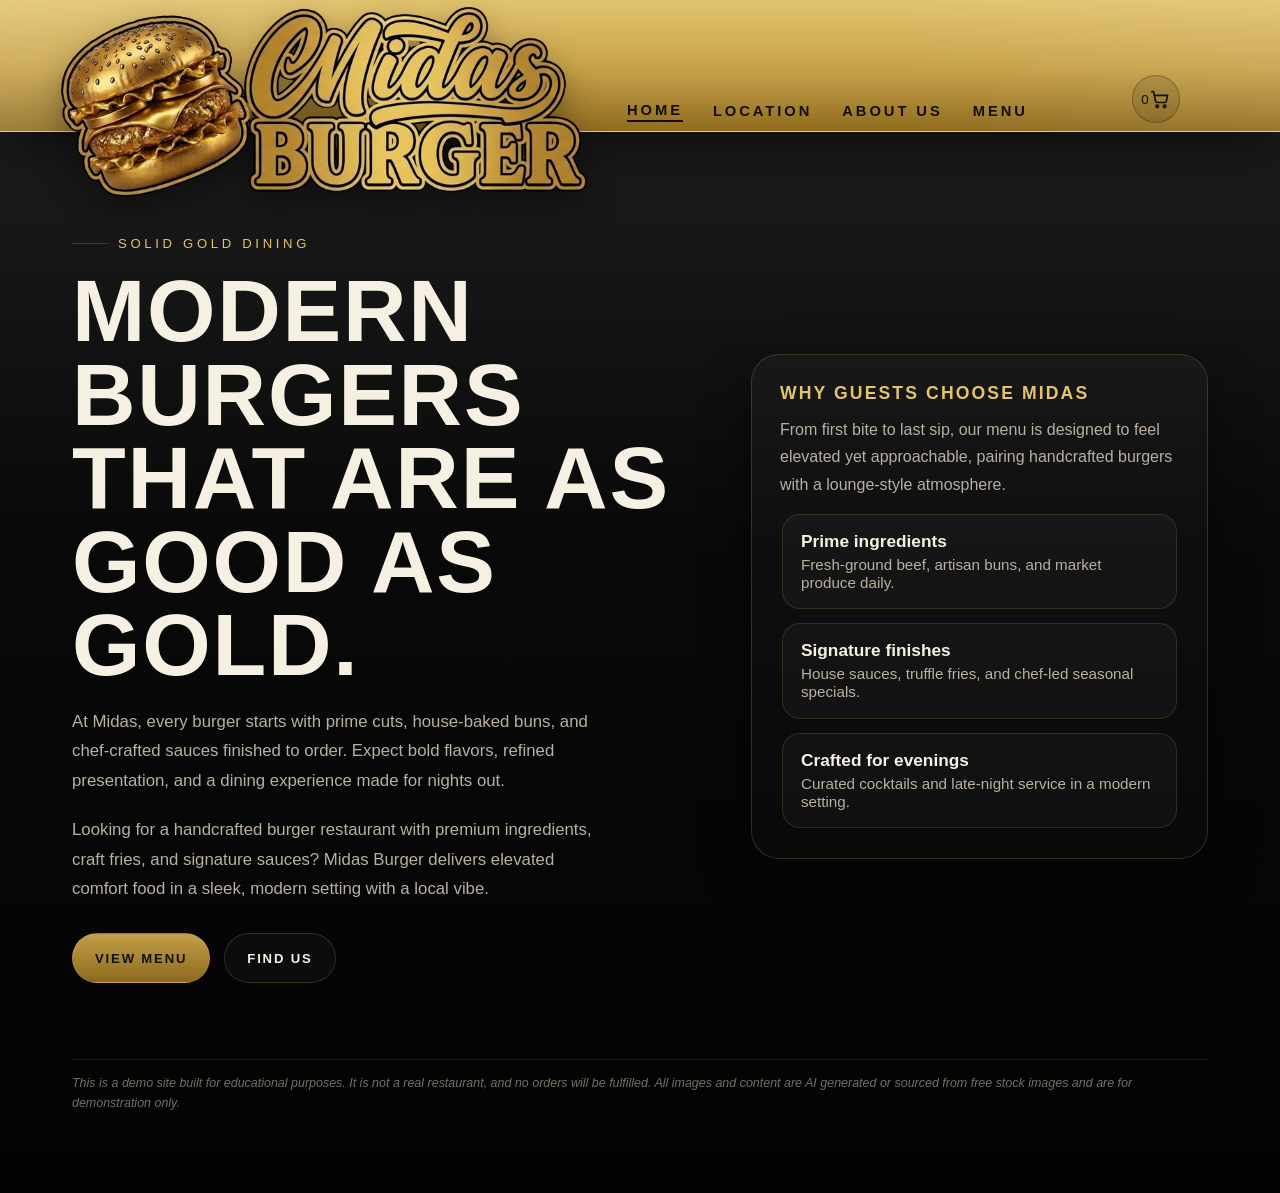
<file: index.html>
<!doctype html>
<html lang="en">
  <head>
    <meta charset="UTF-8" />
    <meta name="viewport" content="width=device-width, initial-scale=1.0" />
    <title>Midas Burger | Handcrafted Burger Restaurant</title>
    <meta
      name="description"
      content="Discover Midas Burger, a modern handcrafted burger restaurant featuring premium burgers, artisan buns, signature sauces, craft fries, and a stylish late night dining experience with a local vibe. (This is a demo site for educational purposes.)"
    />
    <meta name="robots" content="index, follow" />
    <meta name="author" content="Alan George | AlanGeorge.Dev" />
    <meta property="og:type" content="website" />
    <meta
      property="og:title"
      content="Midas Burger | Handcrafted Burger Restaurant"
    />
    <meta
      property="og:description"
      content="Discover Midas Burger, a modern handcrafted burger restaurant featuring premium burgers, artisan buns, signature sauces, craft fries, and a stylish late night dining experience with a local vibe. (This is a demo site for educational purposes.)"
    />
    <meta property="og:url" content="https://midas-burger.alangeorge.dev/" />
    <meta
      property="og:image"
      content="https://midas-burger.alangeorge.dev/assets/images/logo.png"
    />
    <link rel="icon" type="image/x-icon" href="./assets/images/favicon.svg" />
    <link rel="stylesheet" href="./css/styles.css" />
    <link rel="stylesheet" href="./css/home.css" />
    <script src="./js/main.js" defer></script>
    <script src="./js/cart.js" defer></script>
  </head>
  <body>
    <div class="container">
      <header class="top-bar">
        <div class="top-bar-contents">
          <div class="logo-container">
            <a class="logo-link" href="./index.html" aria-label="Midas home">
              <img
                class="logo"
                src="./assets/images/logo.png"
                alt="Midas Burger restaurant logo"
              />
            </a>
          </div>

          <div class="nav-container" aria-label="Primary navigation">
            <button
              class="nav-hamburger-toggle"
              type="button"
              aria-expanded="false"
              aria-controls="primary-navigation"
              aria-label="Open navigation menu"
            >
              <span></span>
              <span></span>
              <span></span>
            </button>
            <nav class="nav" id="primary-navigation">
              <a class="is-active" href="./index.html">home</a>
              <a href="./locations.html">location</a>
              <a href="./about.html">about us</a>
              <a href="./menu.html">menu</a>
            </nav>
          </div>

          <button class="cart-button" type="button" aria-label="Shopping cart">
            <span class="cart-count">0</span>
            <svg
              viewBox="0 0 24 24"
              fill="none"
              stroke-width="1.8"
              stroke-linecap="round"
              stroke-linejoin="round"
              aria-hidden="true"
            >
              <circle cx="9" cy="20" r="1.4"></circle>
              <circle cx="17" cy="20" r="1.4"></circle>
              <path
                d="M3 4h2l2.1 10.2a2 2 0 0 0 2 1.6h7.8a2 2 0 0 0 2-1.5l1.4-6.3H7.1"
              ></path>
            </svg>
          </button>
        </div>
      </header>

      <main id="home">
        <section class="home-content">
          <div class="home-hero">
            <div class="eyebrow">Solid Gold Dining</div>
            <h1>Modern burgers that are as good as gold.</h1>
            <p>
              At Midas, every burger starts with prime cuts, house-baked buns,
              and chef-crafted sauces finished to order. Expect bold flavors,
              refined presentation, and a dining experience made for nights out.
            </p>
            <p>
              Looking for a handcrafted burger restaurant with premium
              ingredients, craft fries, and signature sauces? Midas Burger
              delivers elevated comfort food in a sleek, modern setting with a
              local vibe.
            </p>

            <div class="hero-actions">
              <a class="button primary" href="./menu.html">view menu</a>
              <a class="button secondary" href="./locations.html">find us</a>
            </div>
          </div>

          <aside class="stat-panel" aria-label="Highlights">
            <h2>Why guests choose Midas</h2>
            <p>
              From first bite to last sip, our menu is designed to feel elevated
              yet approachable, pairing handcrafted burgers with a lounge-style
              atmosphere.
            </p>

            <table class="stat-panel-grid">
              <tbody>
                <tr>
                  <th scope="row">Prime ingredients</th>
                  <td>
                    Fresh-ground beef, artisan buns, and market produce daily.
                  </td>
                </tr>
                <tr>
                  <th scope="row">Signature finishes</th>
                  <td>
                    House sauces, truffle fries, and chef-led seasonal specials.
                  </td>
                </tr>
                <tr>
                  <th scope="row">Crafted for evenings</th>
                  <td>
                    Curated cocktails and late-night service in a modern
                    setting.
                  </td>
                </tr>
              </tbody>
            </table>
          </aside>
        </section>

        <section id="disclaimer" class="disclaimer">
          <p>
            This is a demo site built for educational purposes. It is not a real
            restaurant, and no orders will be fulfilled. All images and content
            are AI generated or sourced from free stock images and are for
            demonstration only.
          </p>
        </section>
      </main>
    </div>

    <script></script>
  </body>
</html>
</file>
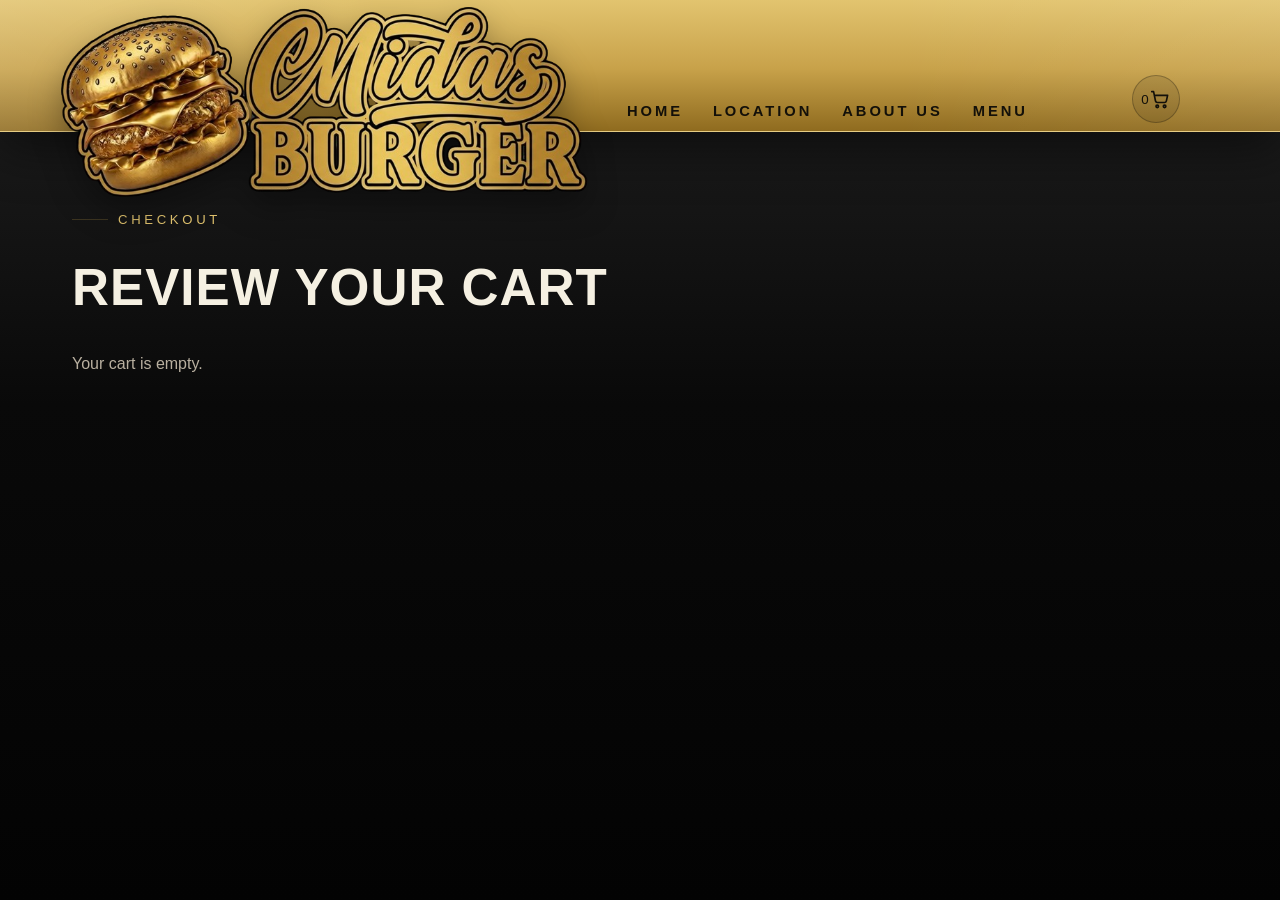
<file: checkout.html>
<!doctype html>
<html lang="en">
  <head>
    <meta charset="UTF-8" />
    <meta name="viewport" content="width=device-width, initial-scale=1.0" />
    <title>Midas Burger | Checkout</title>
    <meta
      name="description"
      content="Review your cart and complete the Midas Burger demo checkout flow. (This is a demo site for educational purposes.)"
    />
    <meta name="robots" content="noindex, follow" />
    <meta property="og:type" content="website" />
    <meta property="og:title" content="Midas Burger | Checkout" />
    <meta
      property="og:description"
      content="Review your cart and complete the Midas Burger demo checkout flow. (This is a demo site for educational purposes.)"
    />
    <meta
      property="og:url"
      content="https://midas-burger.alangeorge.dev/checkout.html"
    />
    <meta
      property="og:image"
      content="https://midas-burger.alangeorge.dev/assets/images/logo.png"
    />
    <link rel="stylesheet" href="./css/styles.css" />
    <link rel="stylesheet" href="./css/checkout.css" />
    <script src="./js/main.js" defer></script>
    <script src="./js/cart.js" defer></script>
    <script src="./js/checkout.js" defer></script>
  </head>
  <body>
    <div class="container">
      <header class="top-bar">
        <div class="top-bar-contents">
          <div class="logo-container">
            <a class="logo-link" href="./index.html" aria-label="Midas home">
              <img src="./assets/images/logo.png" alt="Midas logo" />
            </a>
          </div>

          <div class="nav-container" aria-label="Primary navigation">
            <button
              class="nav-hamburger-toggle"
              type="button"
              aria-expanded="false"
              aria-controls="primary-navigation"
              aria-label="Open navigation menu"
            >
              <span></span>
              <span></span>
              <span></span>
            </button>
            <nav class="nav" id="primary-navigation">
              <a href="./index.html">home</a>
              <a href="./locations.html">location</a>
              <a href="./about.html">about us</a>
              <a href="./menu.html">menu</a>
            </nav>
          </div>

          <button class="cart-button" type="button" aria-label="Shopping cart">
            <span class="cart-count"></span>
            <svg
              viewBox="0 0 24 24"
              fill="none"
              stroke-width="1.8"
              stroke-linecap="round"
              stroke-linejoin="round"
              aria-hidden="true"
            >
              <circle cx="9" cy="20" r="1.4"></circle>
              <circle cx="17" cy="20" r="1.4"></circle>
              <path
                d="M3 4h2l2.1 10.2a2 2 0 0 0 2 1.6h7.8a2 2 0 0 0 2-1.5l1.4-6.3H7.1"
              ></path>
            </svg>
          </button>
        </div>
      </header>

      <main id="checkout">
        <section class="checkout-content">
          <div class="eyebrow">Checkout</div>
          <h1>Review Your Cart</h1>
          <div id="checkout-items" class="checkout-items"></div>
        </section>
      </main>
    </div>
  </body>
</html>
</file>
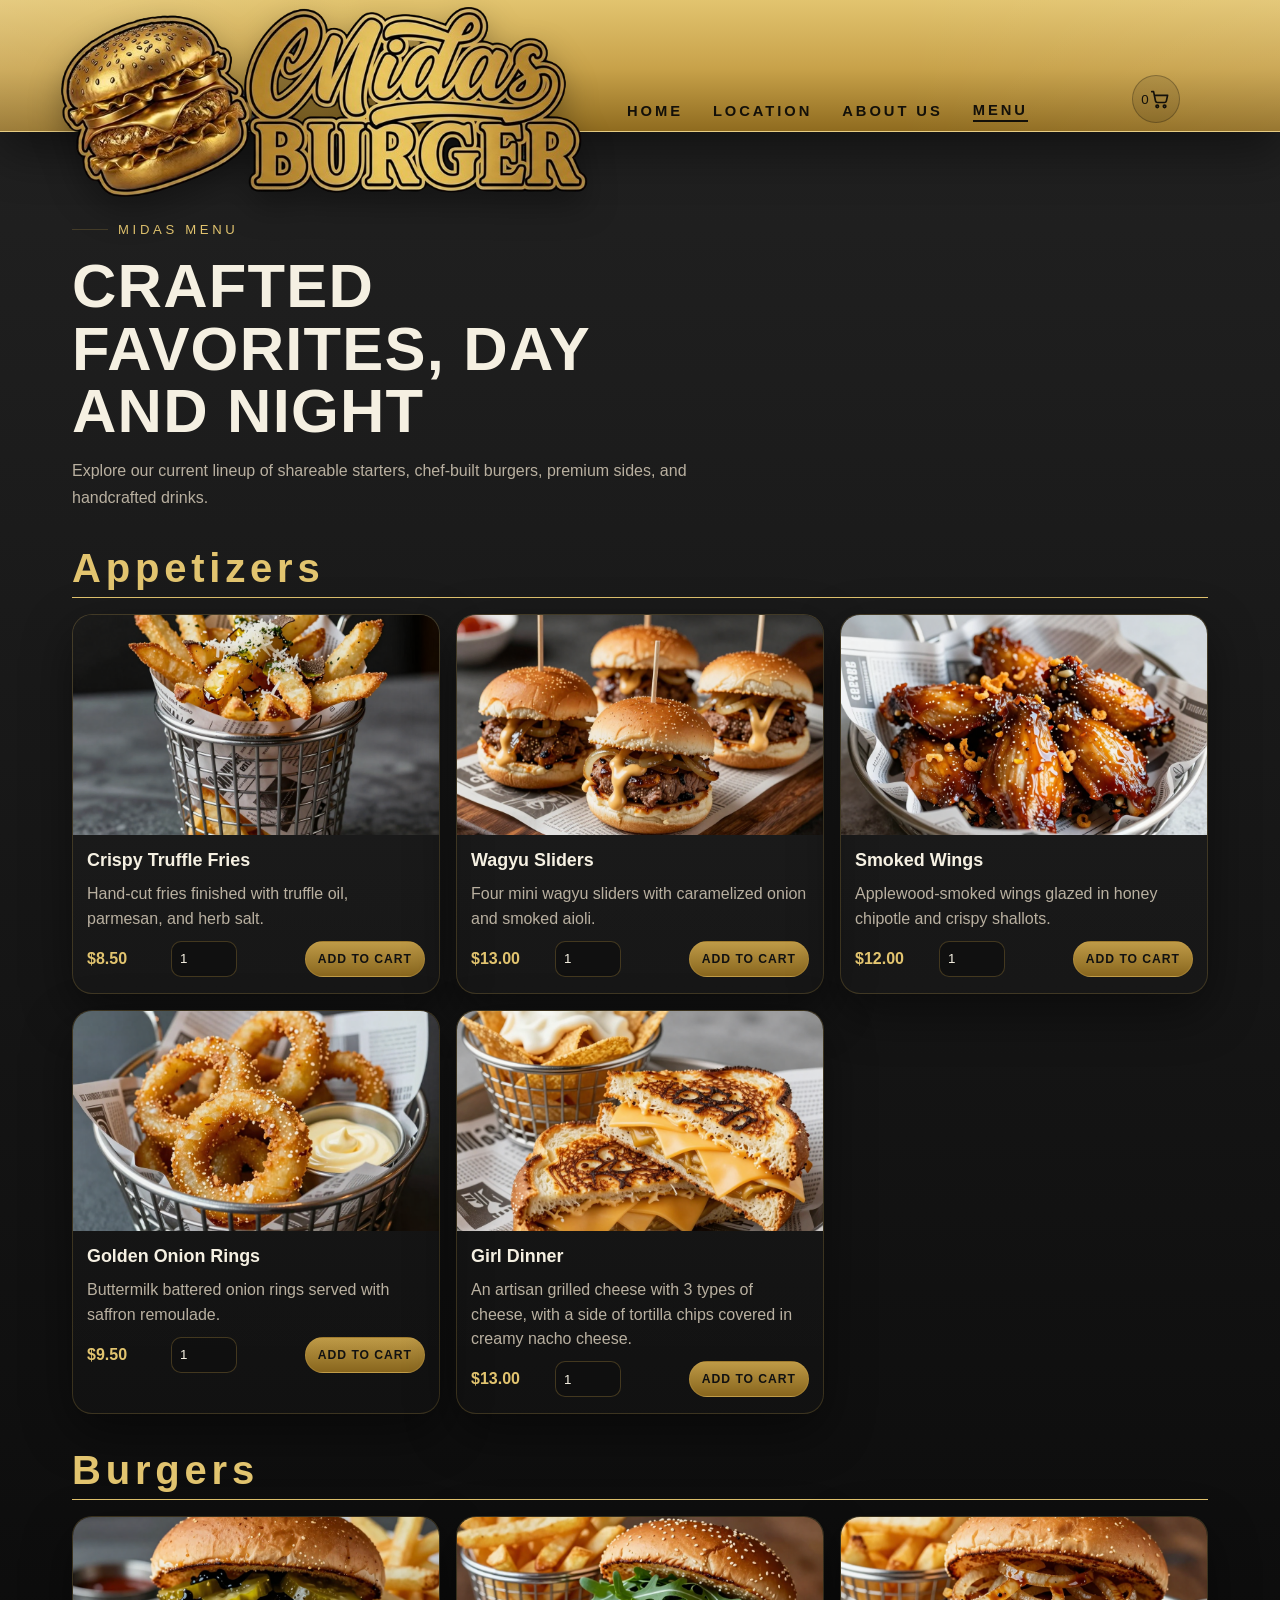
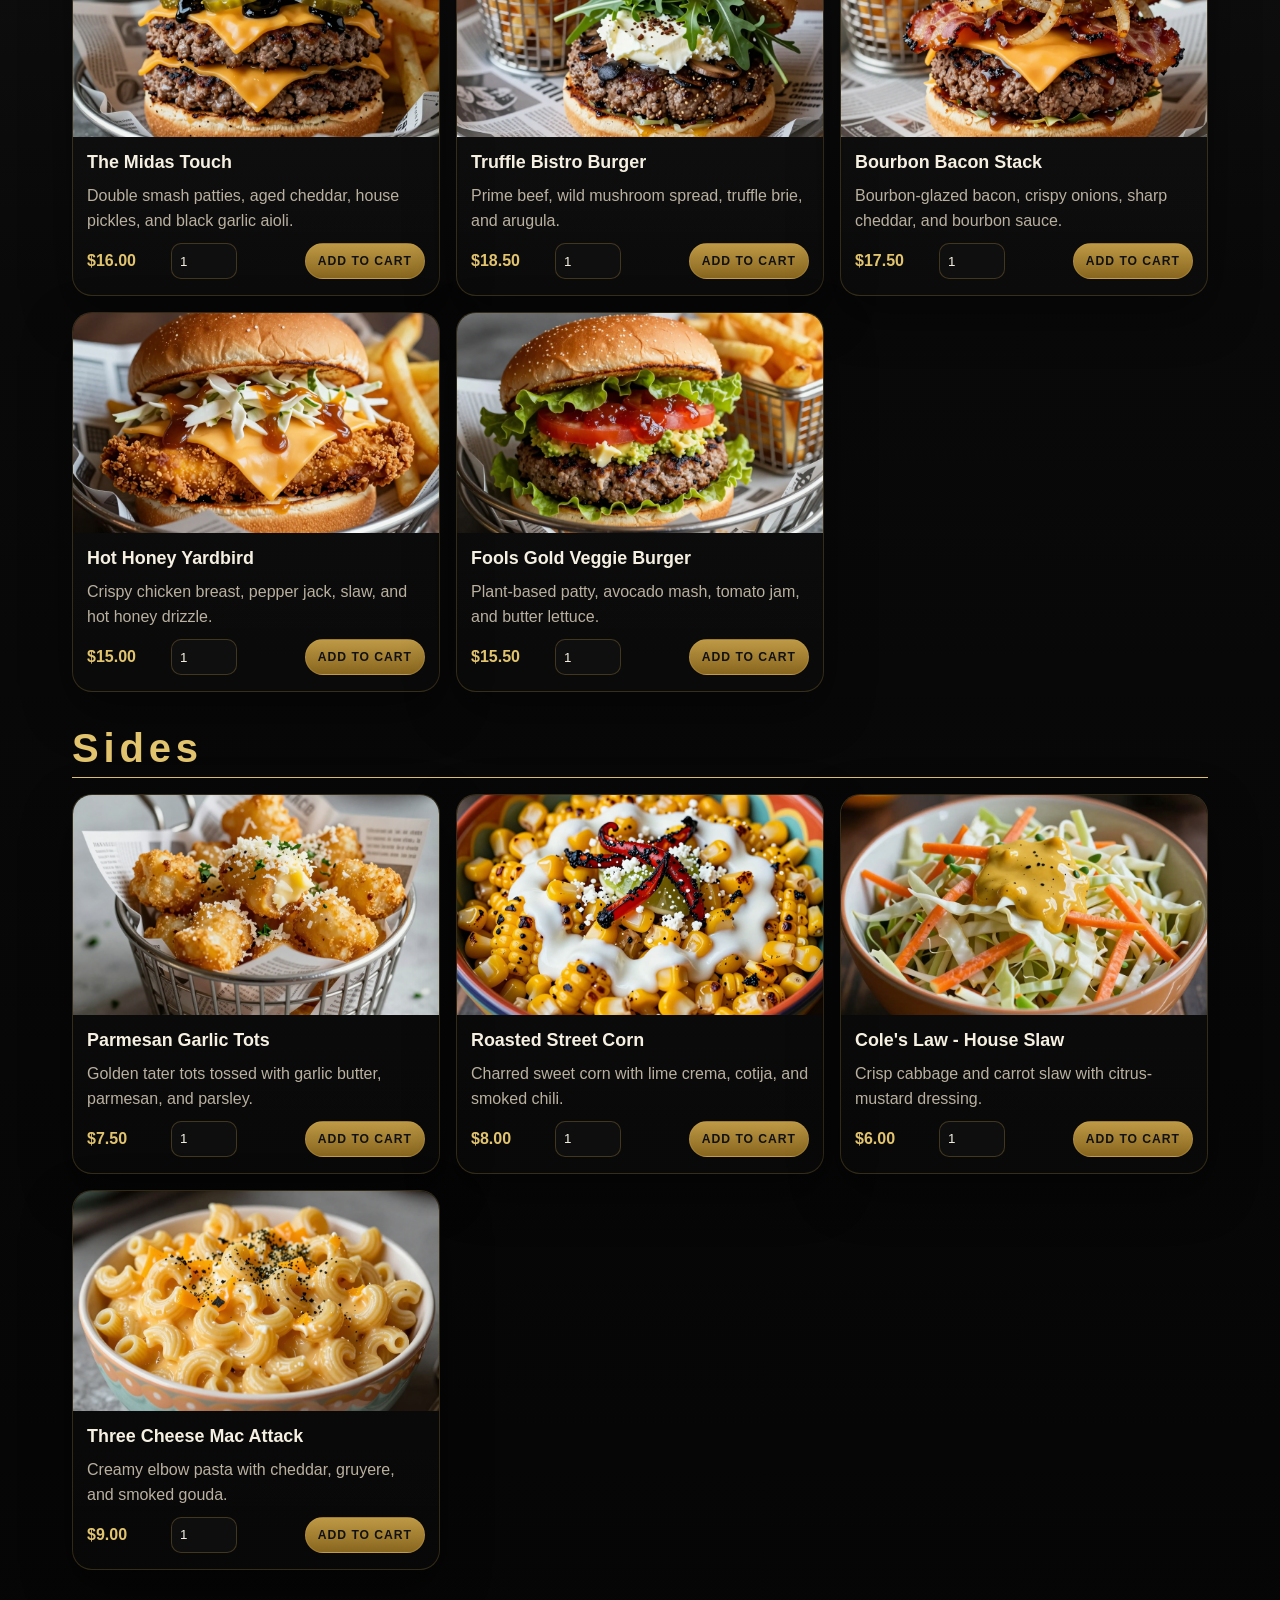
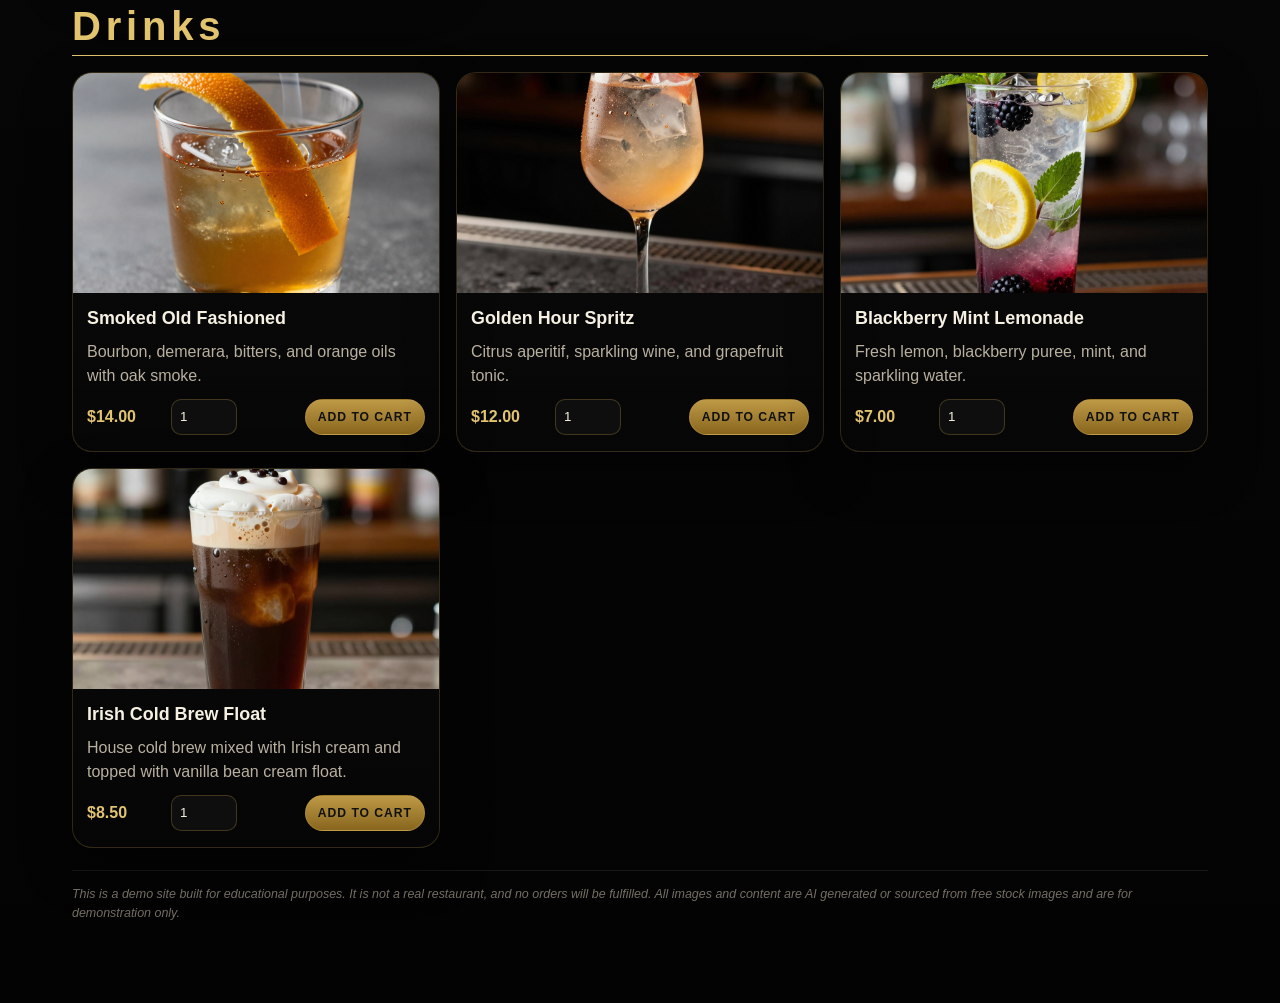
<file: menu.html>
<!doctype html>
<html lang="en">
  <head>
    <meta charset="UTF-8" />
    <meta name="viewport" content="width=device-width, initial-scale=1.0" />
    <title>Midas Burger | Menu</title>
    <meta
      name="description"
      content="Browse the Midas Burger menu with handcrafted burgers, premium sides, and top shelf drinks. (This is a demo site for educational purposes.)"
    />
    <meta name="robots" content="index, follow" />
    <meta property="og:type" content="website" />
    <meta property="og:title" content="Midas Burger | Menu" />
    <meta
      property="og:description"
      content="Browse the Midas Burger menu with handcrafted burgers, premium sides, and top shelf drinks. (This is a demo site for educational purposes.)"
    />
    <meta
      property="og:url"
      content="https://midas-burger.alangeorge.dev/menu.html"
    />
    <meta
      property="og:image"
      content="https://midas-burger.alangeorge.dev/assets/images/logo.png"
    />
    <link rel="stylesheet" href="./css/styles.css" />
    <link rel="stylesheet" href="./css/menu.css" />
    <script src="./js/main.js" defer></script>
    <script src="./js/cart.js" defer></script>
    <script src="./js/menu.js" defer></script>
  </head>
  <body>
    <div class="container">
      <header class="top-bar">
        <div class="top-bar-contents">
          <div class="logo-container">
            <a class="logo-link" href="./index.html" aria-label="Midas home">
              <img
                class="logo"
                src="./assets/images/logo.png"
                alt="Midas logo"
              />
            </a>
          </div>

          <div class="nav-container" aria-label="Primary navigation">
            <button
              class="nav-hamburger-toggle"
              type="button"
              aria-expanded="false"
              aria-controls="primary-navigation"
              aria-label="Open navigation menu"
            >
              <span></span>
              <span></span>
              <span></span>
            </button>
            <nav class="nav" id="primary-navigation">
              <a href="./index.html">home</a>
              <a href="./locations.html">location</a>
              <a href="./about.html">about us</a>
              <a class="is-active" href="./menu.html">menu</a>
            </nav>
          </div>

          <button class="cart-button" type="button" aria-label="Shopping cart">
            <span class="cart-count">0</span>
            <svg
              viewBox="0 0 24 24"
              fill="none"
              stroke-width="1.8"
              stroke-linecap="round"
              stroke-linejoin="round"
              aria-hidden="true"
            >
              <circle cx="9" cy="20" r="1.4"></circle>
              <circle cx="17" cy="20" r="1.4"></circle>
              <path
                d="M3 4h2l2.1 10.2a2 2 0 0 0 2 1.6h7.8a2 2 0 0 0 2-1.5l1.4-6.3H7.1"
              ></path>
            </svg>
          </button>
        </div>
      </header>

      <main id="menu">
        <section class="menu-content">
          <div class="menu-intro">
            <div class="eyebrow">Midas Menu</div>
            <h1>Crafted Favorites, Day and Night</h1>
            <p>
              Explore our current lineup of shareable starters, chef-built
              burgers, premium sides, and handcrafted drinks.
            </p>
          </div>
        </section>

        <section id="disclaimer" class="disclaimer">
          <p>
            This is a demo site built for educational purposes. It is not a real
            restaurant, and no orders will be fulfilled. All images and content
            are AI generated or sourced from free stock images and are for
            demonstration only.
          </p>
        </section>
      </main>
    </div>

    <script></script>
  </body>
</html>
</file>
<file: css/styles.css>
:root {
  --bg: #070707;
  --bg-elevated: #101010;
  --gold: #c8a24a;
  --gold-soft: #e2c46f;
  --gold-deep: #8f6b1f;
  --text: #f5f0e2;
  --muted: #b9b0a0;
  --line: rgba(200, 162, 74, 0.22);
  --shadow: 0 18px 50px rgba(0, 0, 0, 0.45);
  --max-width: 1180px;
}

* {
  box-sizing: border-box;
}

body {
  margin: 0;
  min-height: 100vh;
  background: linear-gradient(180deg, #222222 0%, #090909 45%, #030303 100%);
  color: var(--text);
  font-family: Arial, Helvetica, sans-serif;
  overflow-x: hidden;
}

a {
  color: inherit;
  text-decoration: none;
}

.container {
  width: 100%;
  min-height: 100vh;
}

.top-bar {
  position: relative;
  z-index: 10;
  height: 132px;
  background: linear-gradient(
    180deg,
    var(--gold-soft) 0%,
    var(--gold) 52%,
    var(--gold-deep) 100%
  );
  box-shadow: var(--shadow);
  border-bottom: 1px solid rgba(255, 255, 255, 0.14);
}

.top-bar::before {
  content: "";
  position: absolute;
  inset: 0;
  background: linear-gradient(
    90deg,
    rgba(255, 255, 255, 0.12),
    transparent 30%,
    transparent 70%,
    rgba(255, 255, 255, 0.08)
  );
  pointer-events: none;
}

.top-bar-contents {
  display: flex;
  position: relative;
  max-width: var(--max-width);
  height: 100%;
  margin: 0 auto;
  padding: 0 50px 0 2px;
  align-items: flex-end;
  justify-content: space-between;
}

.nav-hamburger-toggle {
  display: none;
  width: 55px;
  height: 55px;
  border: 1px solid rgba(7, 7, 7, 0.45);
  border-radius: 999px;
  background: rgba(7, 7, 7, 0.1);
  color: rgba(7, 7, 7, 0.92);
  cursor: pointer;
  align-items: center;
  justify-content: center;
  gap: 4px;
  flex-direction: column;
  flex: 0 0 auto;
}

.nav-hamburger-toggle span {
  display: block;
  width: 18px;
  height: 2px;
  border-radius: 999px;
  background: currentColor;
  transition:
    transform 160ms ease,
    opacity 160ms ease;
}

.nav {
  display: flex;
  flex-wrap: wrap;
  padding-bottom: 8px;
  gap: 18px 30px;
  align-items: center;
  font-size: 0.92rem;
  text-transform: uppercase;
  letter-spacing: 0.2em;
  font-weight: 700;
  color: rgba(7, 7, 7, 0.92);
}

.nav a {
  position: relative;
  left: 20px;
  padding-bottom: 4px;
  transition:
    color 160ms ease,
    transform 160ms ease;
}

.nav a::after {
  content: "";
  position: absolute;
  left: 0;
  bottom: 0;
  width: 100%;
  height: 2px;
  background: rgba(7, 7, 7, 0.92);
  transform: scaleX(0);
  transform-origin: left;
  transition: transform 160ms ease;
}

.nav a:hover,
.nav a:focus-visible,
.nav a.is-active {
  transform: translateY(-1px);
}

.nav a:hover::after,
.nav a:focus-visible::after,
.nav a.is-active::after {
  transform: scaleX(1);
}

.logo-container {
  position: relative;
  display: flex;
  align-items: flex-start;
  justify-content: flex-end;
  min-width: 200px;
  flex: 0 0 auto;
}

.logo-link {
  position: relative;
  top: 65px;
  /* width: 555px; */
  width: clamp(450px, 45vw, 555px);
  transform: translateY(20px);
  filter: drop-shadow(0 14px 16px rgba(0, 0, 0, 0.32));
  transition:
    transform 180ms ease,
    filter 180ms ease;
  pointer-events: auto;
}

.logo-link:hover {
  transform: translateY(24px) scale(1.01);
  filter: drop-shadow(0 18px 20px rgba(0, 0, 0, 0.38));
}

.logo-link img {
  display: block;
  width: 100%;
  height: auto;
  object-fit: contain;
}

.cart-button {
  position: relative;
  z-index: 1;
  margin-left: auto;
  margin-bottom: 8px;
  width: 48px;
  height: 48px;
  display: inline-flex;
  align-items: center;
  justify-content: center;
  border: 1px solid rgba(7, 7, 7, 0.26);
  border-radius: 999px;
  background: rgba(7, 7, 7, 0.1);
  color: rgba(7, 7, 7, 0.92);
  cursor: pointer;
  transition:
    transform 160ms ease,
    background-color 160ms ease,
    color 160ms ease;
}

.cart-button:hover,
.cart-button:focus-visible {
  transform: translateY(-2px);
  background: rgba(7, 7, 7, 0.16);
  color: #000;
}

.cart-button svg {
  width: 22px;
  height: 22px;
  stroke: currentColor;
}

.cart {
  position: absolute;
  top: calc(100% + 10px);
  right: 8px;
  width: min(92vw, 380px);
  max-height: 66vh;
  overflow: auto;
  border: 1px solid rgba(200, 162, 74, 0.22);
  border-radius: 14px;
  background: linear-gradient(
    180deg,
    rgba(16, 16, 16, 0.98),
    rgba(7, 7, 7, 0.98)
  );
  box-shadow: 0 16px 40px rgba(0, 0, 0, 0.48);
  padding: 10px;
  display: none;
  z-index: 50;
}

.cart.is-open {
  display: block;
}

.cart-list {
  list-style: none;
  margin: 0;
  padding: 0;
  display: grid;
  gap: 8px;
}

.cart-item {
  display: grid;
  grid-template-columns: 54px 1fr auto;
  gap: 10px;
  align-items: center;
  border: 1px solid rgba(200, 162, 74, 0.16);
  border-radius: 10px;
  padding: 8px;
  background: rgba(255, 255, 255, 0.02);
}

.cart-thumb {
  width: 54px;
  height: 54px;
  border-radius: 8px;
  object-fit: cover;
  display: block;
}

.cart-item-details {
  min-width: 0;
  display: flex;
  flex-wrap: wrap;
  align-items: center;
  column-gap: 8px;
  row-gap: 4px;
}

.cart-item-name {
  flex: 1 1 100%;
  font-size: 0.9rem;
  font-weight: 700;
  line-height: 1.3;
}

.cart-item-quantity {
  width: 45px;
  min-height: 30px;
  padding: 0 8px;
  border-radius: 10px;
  border: 1px solid rgba(200, 162, 74, 0.28);
  background: rgba(16, 16, 16, 0.9);
  color: var(--text);
}

.cart-item-remove {
  min-height: 30px;
  padding: 0 8px;
  border-radius: 10px;
  border: 1px solid rgba(200, 162, 74, 0.28);
  background: rgba(16, 16, 16, 0.9);
  color: var(--muted);
  font-size: 0.72rem;
  font-weight: 7600;
  letter-spacing: 0.08em;
  text-transform: uppercase;
}

.cart-item-total {
  font-size: 0.86rem;
  color: var(--gold-soft);
  font-weight: 700;
  white-space: nowrap;
}

.cart-footer {
  margin-top: 10px;
  border-top: 1px solid rgba(200, 162, 74, 0.2);
  padding-top: 10px;
  display: flex;
  align-items: center;
  justify-content: space-between;
  gap: 10px;
}

.cart-total {
  font-weight: 700;
  color: var(--gold-soft);
}

.cart-actions {
  display: inline-flex;
  align-items: center;
  gap: 8px;
}

.cart-clear-button {
  min-height: 34px;
  padding: 0 12px;
  border-radius: 999px;
  border: 1px solid rgba(200, 162, 74, 0.25);
  background: rgba(255, 255, 255, 0.02);
  color: var(--muted);
  font-size: 0.72rem;
  font-weight: 700;
  letter-spacing: 0.08em;
  text-transform: uppercase;
  cursor: pointer;
}

.cart-clear-button:hover,
.cart-clear-button:focus-visible {
  border-color: rgba(226, 196, 111, 0.55);
  color: var(--gold-soft);
}

.cart-clear-button.is-disabled {
  opacity: 0.5;
  pointer-events: none;
}

.cart-checkout-button {
  min-height: 34px;
  padding: 0 12px;
  border-radius: 999px;
  border: 1px solid rgba(200, 162, 74, 0.35);
  background: linear-gradient(
    180deg,
    rgba(200, 162, 74, 0.95),
    rgba(143, 107, 31, 0.95)
  );
  color: #111;
  font-size: 0.74rem;
  font-weight: 700;
  letter-spacing: 0.08em;
  text-transform: uppercase;
  display: inline-flex;
  align-items: center;
}

.cart-checkout-button.is-disabled {
  opacity: 0.5;
  pointer-events: none;
}

.cart-empty {
  color: var(--muted);
  font-size: 0.88rem;
  padding: 4px 2px;
}

main {
  max-width: var(--max-width);
  margin: 0 auto;
  padding: 56px 22px 80px;
}

.eyebrow {
  display: inline-flex;
  align-items: center;
  gap: 10px;
  color: var(--gold-soft);
  font-size: 0.82rem;
  letter-spacing: 0.28em;
  text-transform: uppercase;
  margin-bottom: 18px;
}

.eyebrow::before {
  content: "";
  width: 36px;
  height: 1px;
  background: var(--line);
}

h1 {
  margin: 0;
  font-size: clamp(3rem, 7vw, 5.5rem);
  line-height: 0.95;
  letter-spacing: 0.02em;
  text-transform: uppercase;
}

.disclaimer {
  margin-top: 22px;
  padding-top: 14px;
  border-top: 1px solid rgba(255, 255, 255, 0.08);
}

.disclaimer p {
  margin: 0;
  font-size: 0.78rem;
  font-style: italic;
  line-height: 1.55;
  color: rgba(185, 176, 160, 0.62);
}

@media (max-width: 980px) {
  .top-bar-contents {
    padding-right: 5px;
  }

  .logo-link {
    top: -20px;
    /* right: 20px; */
    width: clamp(200px, 30vw, 400px);
    filter: none;
  }
}

@media (max-width: 720px) {
  .top-bar {
    height: 80px;
  }

  .top-bar-contents {
    flex-wrap: nowrap;
    align-items: center;
    padding-bottom: 0;
    position: relative;
  }

  .nav-container {
    margin-right: auto;
    padding: 0;
    position: relative;
    z-index: 2;
  }

  .nav {
    display: none;
    position: absolute;
    top: calc(100% + 14px);
    left: 0;
    min-width: 180px;
    padding: 16px 18px;
    border-radius: 18px;
    background: linear-gradient(
      180deg,
      var(--gold-soft),
      var(--gold) 55%,
      var(--gold-deep)
    );
    box-shadow: var(--shadow);
    flex-direction: column;
    align-items: flex-start;
    gap: 14px;
    z-index: 20;
  }

  header.top-bar.menu-open .nav {
    display: flex;
  }

  .nav a {
    width: 100%;
  }

  .nav-hamburger-toggle {
    display: inline-flex;
    order: 2;
  }

  header.top-bar.menu-open .nav-hamburger-toggle span:nth-child(1) {
    transform: translateY(6px) rotate(45deg);
  }

  header.top-bar.menu-open .nav-hamburger-toggle span:nth-child(2) {
    opacity: 0;
  }

  header.top-bar.menu-open .nav-hamburger-toggle span:nth-child(3) {
    transform: translateY(-6px) rotate(-45deg);
  }

  .logo-container {
    position: absolute;
    left: 50%;
    right: auto;
    transform: translateX(-50%);
    min-width: 0;
    width: auto;
    align-items: center;
    justify-content: center;
    z-index: 1;
  }

  .logo-link {
    top: 0;
    width: clamp(140px, 42vw, 200px);
    transform: none;
    filter: none;
  }

  .logo-link:hover {
    transform: none;
    filter: none;
    cursor: auto;
  }

  .cart-button {
    order: 2;
    margin: 0 10px 0 20px;
    transition: none;
  }

  .cart-button:hover,
  .cart-button:focus-visible {
    transform: none;
    background: rgba(7, 7, 7, 0.1);
    color: rgba(7, 7, 7, 0.92);
  }

  .cart {
    right: 4px;
    width: min(94vw, 360px);
  }

  main {
    padding-top: 42px;
  }
}
</file>
<file: css/home.css>
.home-content {
  display: grid;
  grid-template-columns: repeat(12, minmax(0, 1fr));
  align-items: center;
  gap: 28px;
  padding: 42px 0 54px;
}

.home-hero {
  grid-column: 1 / span 7;
  max-width: 680px;
}

.home-hero p {
  max-width: 58ch;
  margin: 20px 0 0;
  color: var(--muted);
  font-size: 1.05rem;
  line-height: 1.75;
}

.hero-actions {
  display: flex;
  flex-wrap: wrap;
  gap: 14px;
  margin-top: 30px;
}

.button {
  display: inline-flex;
  align-items: center;
  justify-content: center;
  min-height: 50px;
  padding: 0 22px;
  border-radius: 999px;
  border: 1px solid var(--line);
  letter-spacing: 0.14em;
  text-transform: uppercase;
  font-size: 0.82rem;
  font-weight: 700;
  transition:
    transform 160ms ease,
    background-color 160ms ease,
    border-color 160ms ease;
}

.button.primary {
  background: linear-gradient(
    180deg,
    rgba(200, 162, 74, 0.98),
    rgba(143, 107, 31, 0.98)
  );
  color: #111;
  border-color: rgba(255, 255, 255, 0.08);
}

.button.secondary {
  background: rgba(255, 255, 255, 0.03);
  color: var(--text);
}

.button:hover,
.button:focus-visible {
  transform: translateY(-2px);
}

.stat-panel {
  grid-column: 8 / -1;
  background: linear-gradient(
    180deg,
    rgba(255, 255, 255, 0.03),
    rgba(255, 255, 255, 0.015)
  );
  border: 1px solid var(--line);
  border-radius: 28px;
  padding: 28px;
  box-shadow: var(--shadow);
}

.stat-panel h2 {
  margin: 0 0 12px;
  font-size: 1.1rem;
  letter-spacing: 0.12em;
  text-transform: uppercase;
  color: var(--gold-soft);
}

.stat-panel p {
  margin: 0;
  color: var(--muted);
  line-height: 1.7;
}

.stat-panel-grid {
  width: 100%;
}

.stat-panel-grid tbody,
.stat-panel-grid tr {
  display: block;
}

.stat-panel-grid th,
.stat-panel-grid td {
  display: block;
  padding: 0 18px;
  border: 0;
  text-align: left;
}

.stat-panel-grid tr {
  padding: 16px 0;
  border-radius: 18px;
  background: rgba(255, 255, 255, 0.03);
  border: 1px solid rgba(200, 162, 74, 0.18);
  margin-top: 14px;
}

.stat-panel-grid th {
  font-size: 1.08rem;
  color: var(--text);
  font-weight: 700;
  padding-bottom: 4px;
}

.stat-panel-grid td {
  color: var(--muted);
  font-size: 0.95rem;
  line-height: 1.2;
}

@media (max-width: 980px) {
  .hero-copy,
  .stat-panel {
    grid-column: 1 / -1;
  }
}

@media (max-width: 720px) {
  .hero {
    padding-top: 8px;
  }

  .hero-copy,
  .stat-panel {
    grid-column: 1 / -1;
  }
}
</file>
<file: css/checkout.css>
.checkout-content {
  display: grid;
  gap: 16px;
  padding-top: 24px;
  padding-bottom: 36px;
}

.checkout-content h1 {
  margin: 0;
  font-size: clamp(2rem, 4.8vw, 3.2rem);
  line-height: 1.05;
}

.checkout-items {
  display: grid;
  gap: 10px;
  margin-top: 8px;
}

.checkout-layout {
  display: grid;
  gap: 18px;
  grid-template-columns: minmax(0, 1.1fr) minmax(0, 0.9fr);
  align-items: start;
}

.checkout-review-panel,
.checkout-form-panel {
  border: 1px solid rgba(200, 162, 74, 0.24);
  border-radius: 14px;
  background: rgba(255, 255, 255, 0.02);
  padding: 14px;
}

.checkout-panel-title {
  margin: 0 0 10px;
  font-size: 1.1rem;
  letter-spacing: 0.03em;
}

.checkout-row {
  display: grid;
  grid-template-columns: 64px 1fr auto;
  gap: 12px;
  align-items: center;
  border: 1px solid rgba(200, 162, 74, 0.24);
  border-radius: 12px;
  padding: 10px;
  background: rgba(255, 255, 255, 0.02);
}

.checkout-thumb {
  width: 64px;
  height: 64px;
  border-radius: 8px;
  object-fit: cover;
}

.checkout-item-controls {
  display: flex;
  gap: 10px;
}

.checkout-item-details {
  min-width: 0;
  display: grid;
  row-gap: 10px;
}

.checkout-item-quantity {
  width: 45px;
  min-height: 30px;
  padding: 0 8px;
  border-radius: 10px;
  border: 1px solid rgba(200, 162, 74, 0.28);
  background: rgba(16, 16, 16, 0.9);
  color: var(--text);
}

.checkout-item-remove {
  min-height: 30px;
  padding: 0 8px;
  border-radius: 10px;
  border: 1px solid rgba(200, 162, 74, 0.28);
  background: rgba(16, 16, 16, 0.9);
  color: var(--muted);
  font-size: 0.72rem;
  font-weight: 7600;
  letter-spacing: 0.08em;
  text-transform: uppercase;
}

.checkout-name {
  font-weight: 700;
}

.checkout-qty {
  color: var(--muted);
  font-size: 0.88rem;
}

.checkout-price {
  color: var(--gold-soft);
  font-weight: 700;
}

.checkout-review-actions {
  margin-top: 14px;
  display: flex;
  justify-content: flex-end;
}

.checkout-confirm-button,
.checkout-clear-button,
.checkout-submit-button {
  min-height: 40px;
  border-radius: 999px;
  border: 1px solid rgba(200, 162, 74, 0.4);
  background: linear-gradient(
    180deg,
    rgba(200, 162, 74, 0.3),
    rgba(143, 107, 31, 0.26)
  );
  color: var(--text);
  letter-spacing: 0.08em;
  text-transform: uppercase;
  font-size: 0.74rem;
  font-weight: 700;
  padding: 0 18px;
  cursor: pointer;
}

.checkout-clear-button {
  background: rgba(255, 255, 255, 0.02);
  color: var(--muted);
}

.checkout-start-button:hover,
.checkout-start-button:focus-visible,
.checkout-submit-button:hover,
.checkout-submit-button:focus-visible {
  border-color: rgba(226, 196, 111, 0.7);
  transform: translateY(-1px);
}

.checkout-clear-button:hover,
.checkout-clear-button:focus-visible {
  border-color: rgba(226, 196, 111, 0.45);
  color: var(--gold-soft);
}

.checkout-form {
  display: grid;
  gap: 12px;
}

.checkout-field {
  display: grid;
  gap: 6px;
}

.checkout-field span {
  color: var(--muted);
  font-size: 0.8rem;
  letter-spacing: 0.07em;
  text-transform: uppercase;
}

.checkout-field input {
  width: 100%;
  min-height: 40px;
  border-radius: 10px;
  border: 1px solid rgba(200, 162, 74, 0.28);
  background: rgba(16, 16, 16, 0.9);
  color: var(--text);
  padding: 0 10px;
}

.checkout-field-row {
  display: grid;
  gap: 12px;
  grid-template-columns: 1fr 1fr;
}

.checkout-field-row-triple {
  grid-template-columns: 1.4fr 0.8fr 0.9fr;
}

.checkout-form-actions {
  display: flex;
  justify-content: flex-end;
  gap: 10px;
  margin-top: 4px;
}

.checkout-total {
  margin-top: 8px;
  padding-top: 10px;
  border-top: 1px solid rgba(200, 162, 74, 0.2);
  display: flex;
  justify-content: flex-end;
  font-weight: 700;
  color: var(--gold-soft);
}

.checkout-empty {
  color: var(--muted);
}

.checkout-success-overlay {
  position: fixed;
  inset: 0;
  display: grid;
  place-items: center;
  background: rgba(0, 0, 0, 0.55);
  z-index: 120;
}

.checkout-success-popup {
  width: min(92vw, 420px);
  border: 1px solid rgba(200, 162, 74, 0.32);
  border-radius: 14px;
  background: linear-gradient(
    180deg,
    rgba(16, 16, 16, 0.98),
    rgba(7, 7, 7, 0.98)
  );
  padding: 18px;
  box-shadow: 0 24px 50px rgba(0, 0, 0, 0.45);
}

.checkout-success-popup h3 {
  margin: 0 0 8px;
  color: var(--gold-soft);
}

.checkout-success-popup p {
  margin: 0 0 8px;
}

.checkout-popup-close {
  margin-top: 8px;
  min-height: 36px;
  border-radius: 999px;
  border: 1px solid rgba(200, 162, 74, 0.34);
  background: rgba(255, 255, 255, 0.02);
  color: var(--text);
  padding: 0 14px;
  cursor: pointer;
}

@media (max-width: 980px) {
  .checkout-layout {
    grid-template-columns: 1fr;
  }
}

@media (max-width: 640px) {
  .checkout-field-row {
    grid-template-columns: 1fr;
  }

  .checkout-form-actions {
    justify-content: stretch;
    flex-direction: column;
  }

  .checkout-clear-button,
  .checkout-submit-button,
  .checkout-start-button {
    width: 100%;
  }
}
</file>
<file: css/menu.css>
.menu-content {
  display: grid;
  gap: 34px;
  padding-top: 28px;
}

.menu-intro {
  max-width: 74ch;
}

.menu-intro h1 {
  margin: 0 0 14px;
  font-size: clamp(2.2rem, 4.8vw, 4.1rem);
  line-height: 1.02;
}

.menu-intro p {
  margin: 0;
  color: var(--muted);
  line-height: 1.72;
}

.menu-section {
  display: grid;
  gap: 16px;
}

.menu-section-title {
  margin: 0;
  color: var(--gold-soft);
  text-transform: uppercase underline;
  letter-spacing: 0.12em;
  font-size: 2.5rem;
  border-bottom: 1px solid var(--gold-soft);
  padding-bottom: 6px;
}

.menu-grid {
  display: grid;
  grid-template-columns: repeat(3, minmax(0, 1fr));
  gap: 16px;
}

.menu-card {
  border: 1px solid rgba(200, 162, 74, 0.22);
  border-radius: 20px;
  overflow: hidden;
  background: linear-gradient(
    180deg,
    rgba(255, 255, 255, 0.025),
    rgba(255, 255, 255, 0.01)
  );
  box-shadow: var(--shadow);
  display: flex;
  flex-direction: column;
}

.menu-card-image {
  width: 100%;
  height: 220px;
  object-fit: cover;
  display: block;
}

.menu-card-body {
  display: grid;
  gap: 10px;
  padding: 14px 14px 16px;
}

.menu-card-name {
  margin: 0;
  font-size: 1.12rem;
  line-height: 1.3;
}

.menu-card-description {
  margin: 0;
  color: var(--muted);
  line-height: 1.52;
  min-height: 3em;
}

.menu-card-row {
  display: flex;
  align-items: center;
  gap: 10px;
}

.menu-card-price {
  font-weight: 700;
  color: var(--gold-soft);
  min-width: 74px;
}

.menu-card-quantity {
  width: 66px;
  min-height: 36px;
  padding: 0 8px;
  border-radius: 10px;
  border: 1px solid rgba(200, 162, 74, 0.28);
  background: rgba(16, 16, 16, 0.9);
  color: var(--text);
}

.menu-card-quantity:focus-visible {
  outline: 2px solid rgba(226, 196, 111, 0.55);
  outline-offset: 1px;
}

.add-to-cart {
  margin-left: auto;
  min-height: 36px;
  padding: 0 12px;
  border-radius: 999px;
  border: 1px solid rgba(200, 162, 74, 0.35);
  background: linear-gradient(
    180deg,
    rgba(200, 162, 74, 0.95),
    rgba(143, 107, 31, 0.95)
  );
  color: #111;
  font-size: 0.76rem;
  font-weight: 700;
  letter-spacing: 0.08em;
  text-transform: uppercase;
  cursor: pointer;
}

@media (max-width: 980px) {
  .menu-grid {
    grid-template-columns: repeat(2, minmax(0, 1fr));
  }
}

@media (max-width: 720px) {
  .menu-grid {
    grid-template-columns: 1fr;
  }

  .menu-content {
    padding-top: 16px;
    gap: 24px;
  }

  .menu-card-image {
    height: 190px;
  }

  .menu-card-row {
    flex-wrap: wrap;
  }

  .add-to-cart {
    margin-left: 0;
  }
}
</file>
